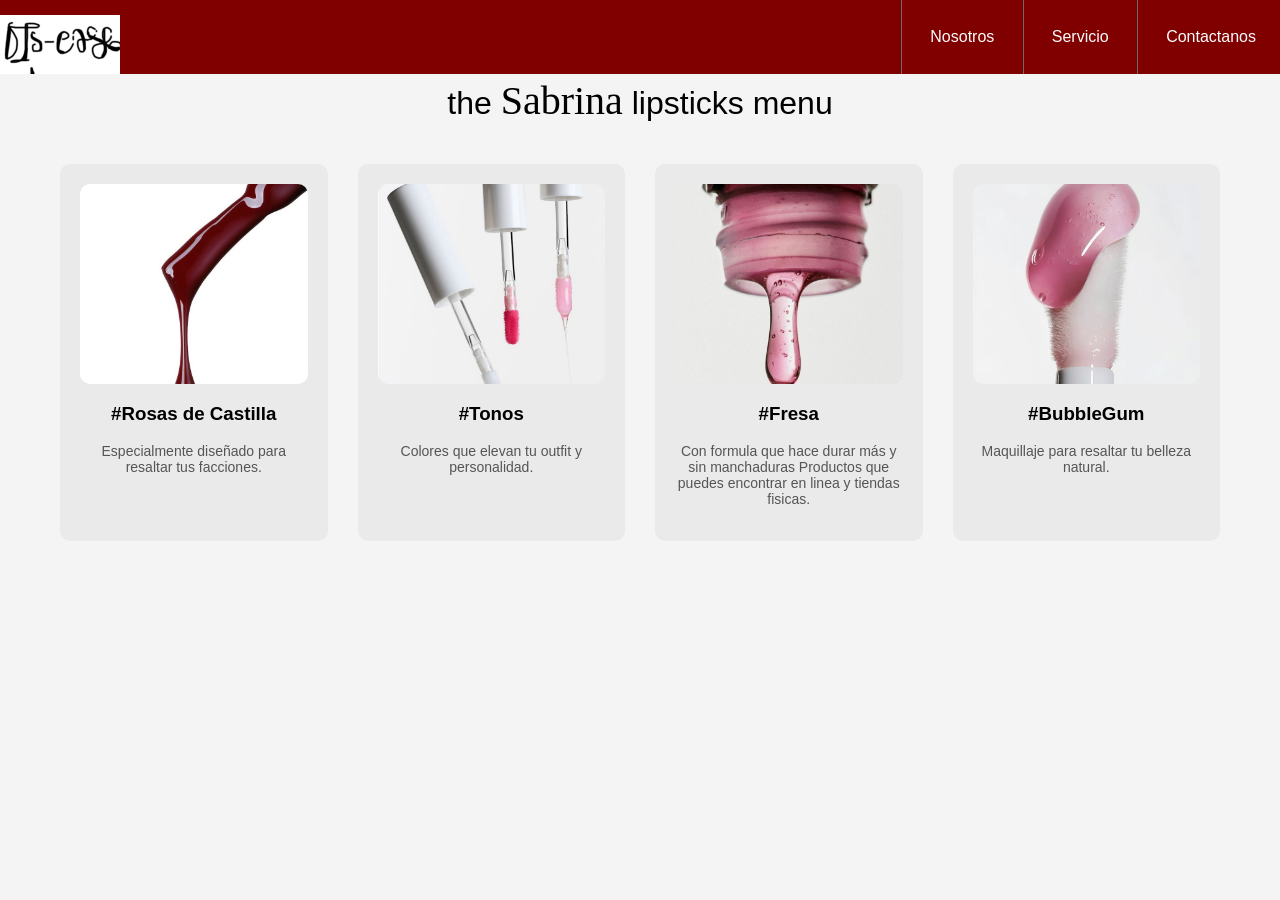
<file: index2.html>
<!DOCTYPE html>
<html>
<head>
	<meta charset="utf-8">
	<meta name="viewport" content="width=device-width, initial-scale=1">
	<title>Labiales</title>
	<link rel="stylesheet" type="text/css" href="sabrina.css">
</head>
<body>
	<header class="encabezado" role="banner">
 	<div class="contenedor">
 		<a href="#" class="logo">
 			<img src="logo.jpg" alt="logito">
 		</a>
 		<nav role ="navigation">
 			<ul>
 				<li><a href="#">Nosotros</a></li>
 				<li><a href="#">Servicio</a></li>
 				<li><a href="#">Contactanos</a></li>
 			</ul>
 		</nav>
 	</div>
 </header>
 <section class="menu">
  <h1 class="titulo">the <span>Sabrina</span> lipsticks menu</h1>

  <div class="grid">

    <div class="card">
      <img src="rojo.jpg" alt="">
      <h3>#Rosas de Castilla</h3>
      <p>Especialmente diseñado para resaltar tus facciones.</p>
    </div>

    <div class="card">
      <img src="tonos.jpg" alt="">
      <h3>#Tonos</h3>
      <p>Colores que elevan tu outfit y personalidad.</p>
    </div>
    <div class="card">
      <img src="gota.jpg" alt="">
      <h3>#Fresa</h3>
      <p>Con formula que hace durar más y sin manchaduras
      Productos que puedes encontrar en linea y tiendas fisicas.</p>
    </div>
     <div class="card">
      <img src="pincel.jpg" alt="">
      <h3>#BubbleGum</h3>
      <p>Maquillaje para resaltar tu belleza natural.</p>
    </div>

  </div>

</section>


</body>
</html>
</file>
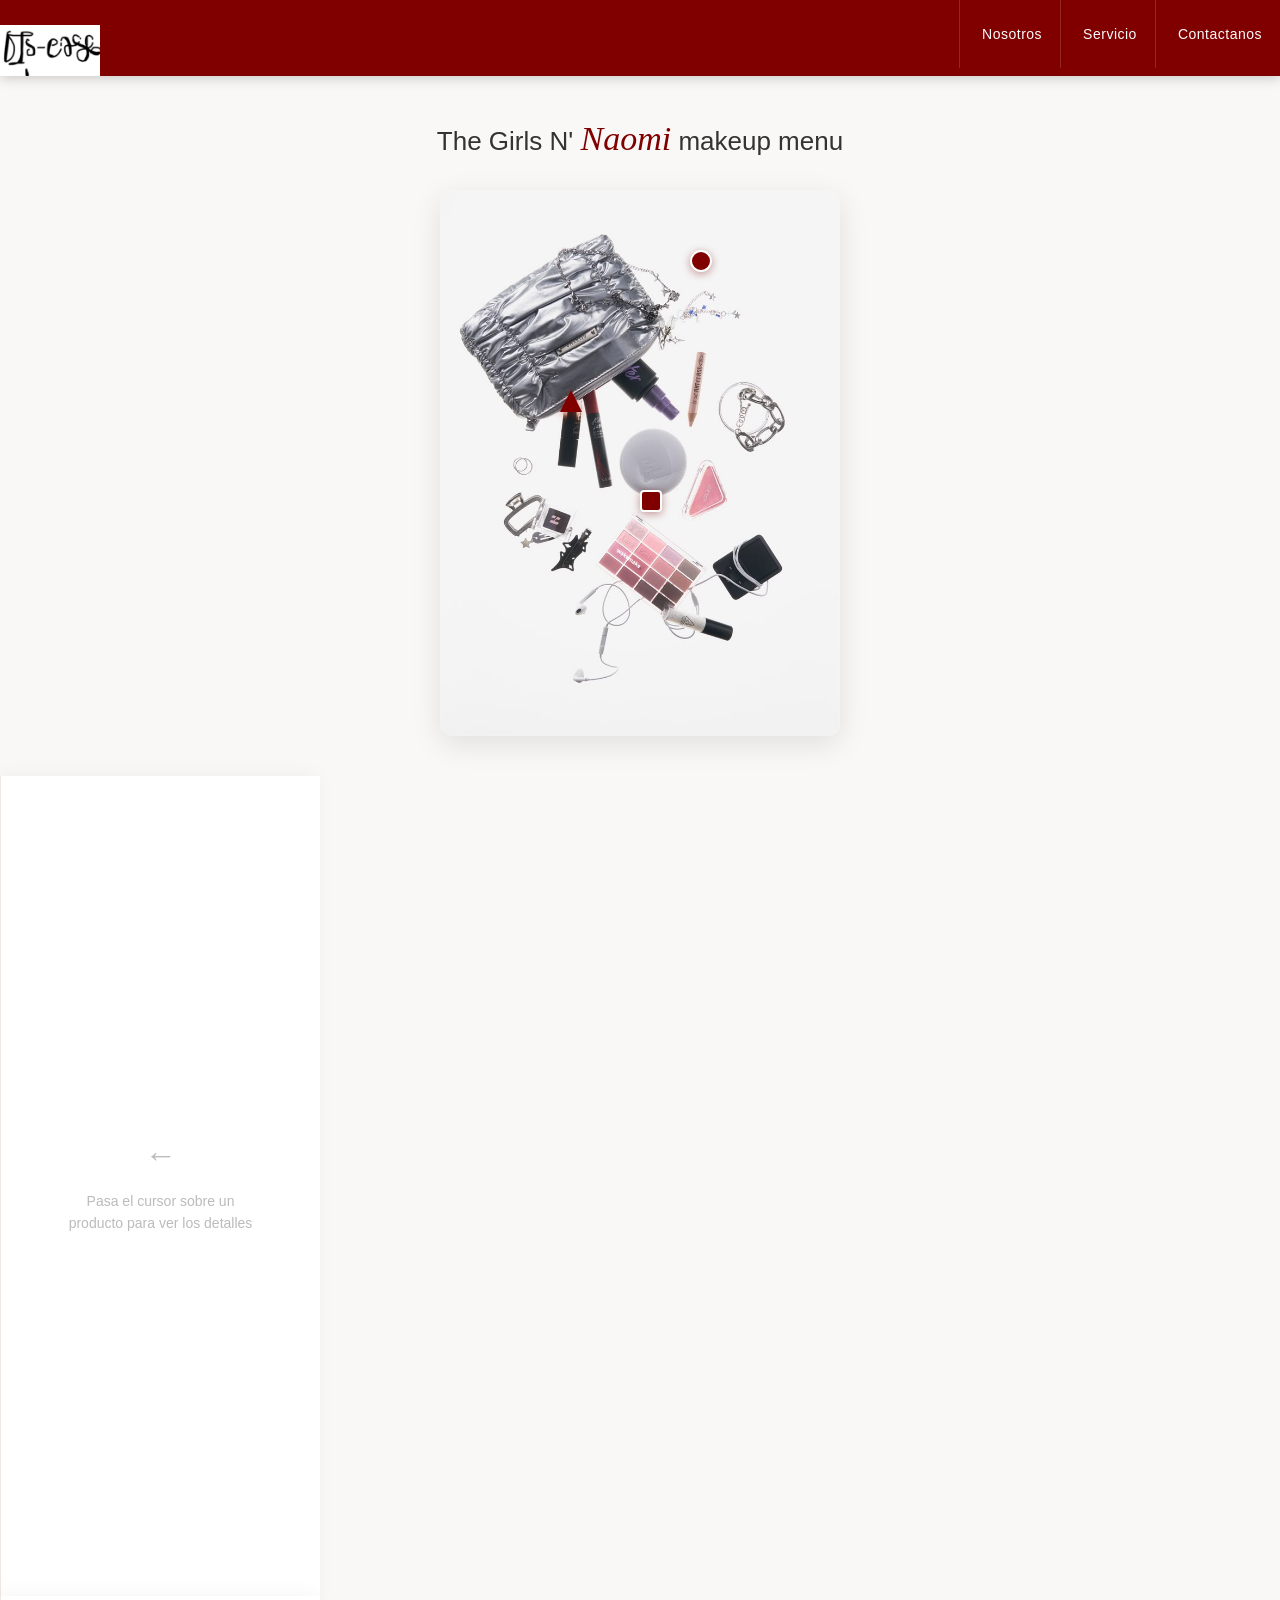
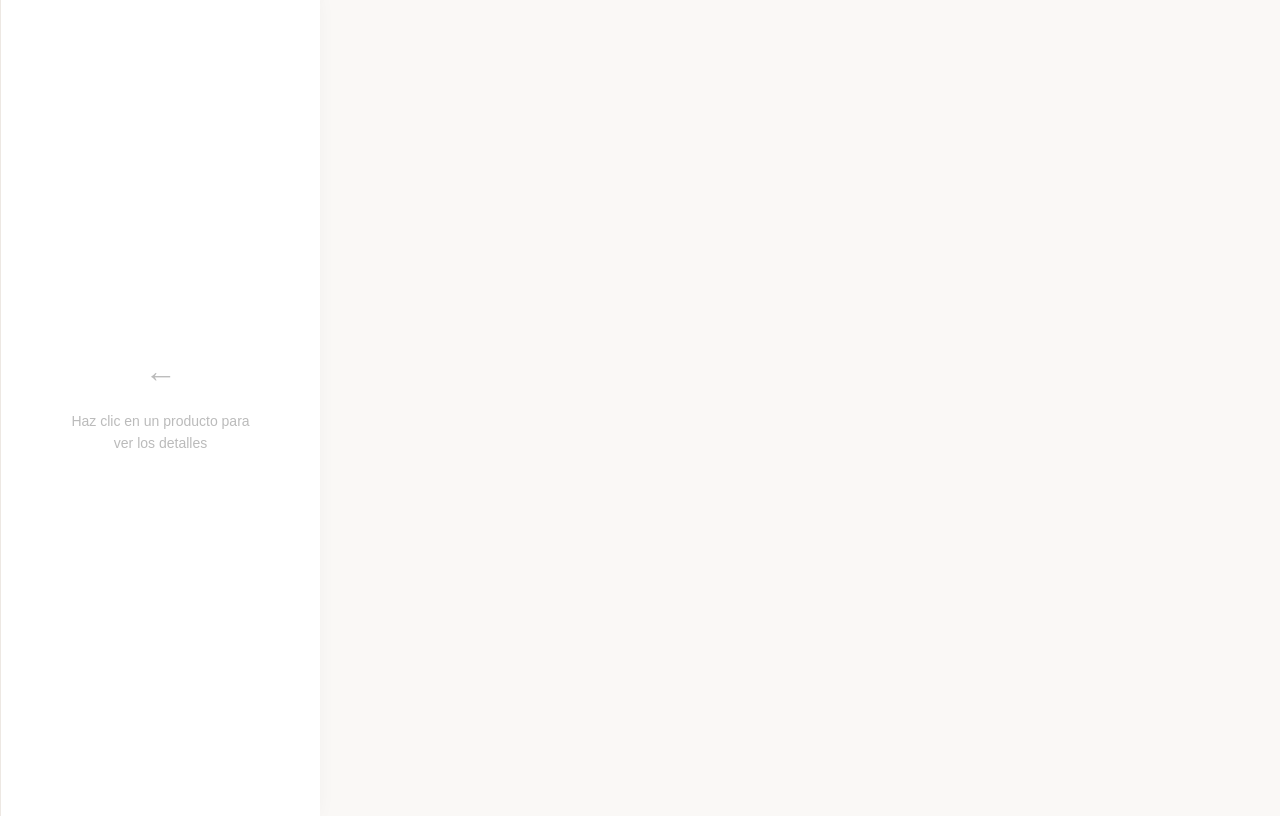
<file: index3.html>
<!DOCTYPE html>
<html>
<head>
	<meta charset="utf-8">
	<meta name="viewport" content="width=device-width, initial-scale=1">
	<title>Naomi</title>
	<link rel="stylesheet" type="text/css" href="naomi.css">
</head>
<body>
<header class="encabezado" role="banner">
 	<div class="contenedor">
 		<a href="#" class="logo">
 			<img src="logo.jpg" alt="logito">
 		</a>
 		<nav role ="navigation">
 			<ul>
 				<li><a href="#">Nosotros</a></li>
 				<li><a href="#">Servicio</a></li>
 				<li><a href="#">Contactanos</a></li>
 			</ul>
 		</nav>
 	</div>
 </header>
 
  <section class="seccion-imagen">
    <h1 class="titulo">The Girls N' <span>Naomi</span> makeup menu</h1>
 
    <div class="imagen">
      <img src="naomi.jpg" alt="productos">
 
      <div class="hotspot circulo" data-producto="bolsa">
        <div class="pulso"></div>
      </div>
 
      <div class="hotspot triangulo" data-producto="lipgloss">
        <div class="pulso"></div>
      </div>
 
      <div class="hotspot cuadrado" data-producto="paleta">
  		<div class="pulso"></div>
      </div>
    </div>
  </section>
  <aside class="panel-producto" id="panelProducto">
    <div class="panel-placeholder" id="panelPlaceholder">
      <div class="icono-flecha">←</div>
      <p>Pasa el cursor sobre un producto para ver los detalles</p>
    </div>
 
    <div class="panel-info" id="panelInfo">
      <button class="cerrar-panel" id="cerrarPanel">✕</button>
      <div class="producto-badge" id="productoBadge"></div>
      <h2 class="producto-nombre" id="productoNombre"></h2>
      <p class="producto-precio" id="productoPrecio"></p>
      <p class="producto-desc" id="productoDesc"></p>
      <div class="producto-tags" id="productoTags"></div>
      <button class="btn-agregar">Agregar al carrito</button>
    </div>
  </aside>
  <aside class="panel-producto">
 
    <div class="panel-placeholder">
      <div class="icono-flecha">&#8592;</div>
      <p>Haz clic en un producto para ver los detalles</p>
    </div>
 
    <!-- Bolsa -->
    <div class="panel-info panel-bolsa">
      <label for="prod-ninguno" class="cerrar-panel">&#10005;</label>
      <div class="producto-badge">&#10024; Nuevo</div>
      <h2 class="producto-nombre">Bolsa Plateada</h2>
      <p class="producto-precio">$450 MXN</p>
      <p class="producto-desc">Bolsa de maquillaje con acabado metálico plateado. Perfecta para llevar todos tus productos favoritos de manera organizada y con mucho estilo.</p>
      <div class="producto-tags">
        <span class="tag">Accesorios</span>
        <span class="tag">Edición limitada</span>
        <span class="tag">Plateado</span>
      </div>
      <button class="btn-agregar">Agregar al carrito</button>
    </div>
 
    <!-- Lip Gloss -->
    <div class="panel-info panel-lipgloss">
      <label for="prod-ninguno" class="cerrar-panel">&#10005;</label>
      <div class="producto-badge">&#128132; Top ventas</div>
      <h2 class="producto-nombre">Lip Gloss</h2>
      <p class="producto-precio">$120 MXN</p>
      <p class="producto-desc">Lip gloss de larga duración con acabado brillante. Fórmula hidratante que cuida tus labios mientras los embellece con un tono natural y luminoso.</p>
      <div class="producto-tags">
        <span class="tag">Labios</span>
        <span class="tag">Hidratante</span>
        <span class="tag">Brillante</span>
      </div>
      <button class="btn-agregar">Agregar al carrito</button>
    </div>
 
    <!-- Paleta -->
    <div class="panel-info panel-paleta">
      <label for="prod-ninguno" class="cerrar-panel">&#10005;</label>
      <div class="producto-badge">&#127912; Favorita</div>
      <h2 class="producto-nombre">Paleta de Sombras</h2>
      <p class="producto-precio">$300 MXN</p>
      <p class="producto-desc">Paleta de 18 sombras con tonos neutros y vibrantes. Acabados mate, shimmer y glitter para crear looks de día o de noche con una sola paleta.</p>
      <div class="producto-tags">
        <span class="tag">Ojos</span>
        <span class="tag">18 tonos</span>
        <span class="tag">Versátil</span>
      </div>
      <button class="btn-agregar">Agregar al carrito</button>
    </div>
 
</aside>
 
</main>
</div>
</body>
</html>
</file>
<file: sabrina.css>
.encabezado{ 
background: #800000; 
overflow: hidden;
position: fixed;
  top: 0;
  left: 0;
  width: 100%;
  z-index: 1000;
}
.logo{
    float: left;
    position: relative;
    top: 15px;
}
.logo img{
  width: 120px;
  height: auto;
}
.encabezado nav{ 
float: right; 
}
.encabezado nav ul{ 
margin: 0;
padding: 0;
list-style: none;
}
.encabezado nav ul li{ 
display: inline-block;
margin-right: -4px;
}
.encabezado nav ul li a{ 
display: block;
color: #fafbfd;
padding: 28px;
border-left: 1px solid #696969;
text-decoration: none;
}
.encabezado nav ul li a:hover{ 
background: #800000;
}
body{
  margin: 0;
  font-family: Arial, sans-serif;
  background: #f4f4f4;
}

.menu{
  text-align: center;
  padding: 50px 20px;
}

.titulo{
  font-size: 32px;
  font-weight: 300;
}

.titulo span{
  font-family: cursive;
  font-size: 40px;
}

.grid{
  display: grid;
  grid-template-columns: repeat(auto-fit, minmax(220px, 1fr));
  gap: 30px;
  margin-top: 40px;
  padding: 0 40px;
}

.card{
  background: #eaeaea;
  padding: 20px;
  border-radius: 10px;
  transition: 0.3s;
}

.card img{
  width: 100%;
  height: 200px;
  object-fit: cover;
  border-radius: 10px;
}

.card h3{
  margin-top: 15px;
}

.card p{
  font-size: 14px;
  color: #555;
}

.card:hover{
  transform: translateY(-10px);
  box-shadow: 0 10px 25px rgba(0,0,0,0.2);
}
</file>
<file: naomi.css>
.encabezado{ 
background: #800000; 
overflow: hidden;
position: fixed;
  top: 0;
  left: 0;
  width: 100%;
  z-index: 1000;
}
.logo{
    float: left;
    position: relative;
    top: 15px;
}
.logo img{
  width:120px;
  height: auto;
}
.encabezado nav{ 
float: right; 
}
.encabezado nav ul{ 
margin: 0;
padding: 0;
list-style: none;
}
.encabezado nav ul li{ 
display: inline-block;
margin-right: -4px;
}
.encabezado nav ul li a{ 
display: block;
color: #fafbfd;
padding: 28px;
border-left: 1px solid #696969;
text-decoration: none;
}
.encabezado nav ul li a:hover{ 
background: #800000;
}
.titulo{
  font-size: 32px;
  font-weight: 300;
}

.titulo span{
  font-family: cursive;
  font-size: 40px;
}
/* ── Reset & Base ── */
*, *::before, *::after { box-sizing: border-box; margin: 0; padding: 0; }

/* Ocultar los radio buttons */
input[type="radio"] { display: none; }

body {
  background: #faf8f6;
  font-family: 'DM Sans', Arial, sans-serif;
  min-height: 100vh;
  padding-top: 80px;
}

/* ── Header ── */
.encabezado {
  background: #800000;
  position: fixed;
  top: 0; left: 0;
  width: 100%;
  z-index: 1000;
  box-shadow: 0 2px 12px rgba(0,0,0,0.2);
}
.contenedor-nav {
  max-width: 1200px;
  margin: 0 auto;
  padding: 0 24px;
  display: flex;
  align-items: center;
  justify-content: space-between;
}
.logo { display: block; padding: 10px 0; }
.logo img { width: 100px; height: auto; display: block; }

.encabezado nav ul { list-style: none; display: flex; }
.encabezado nav ul li a {
  display: block;
  color: #fafbfd;
  padding: 26px 22px;
  border-left: 1px solid rgba(255,255,255,0.15);
  text-decoration: none;
  font-size: 14px;
  letter-spacing: 0.5px;
  transition: background 0.2s;
}
.encabezado nav ul li a:hover { background: rgba(255,255,255,0.1); }

.pagina {
  display: flex;
  align-items: stretch;
  min-height: calc(100vh - 80px);
}

.seccion-imagen {
  flex: 1;
  display: flex;
  flex-direction: column;
  align-items: center;
  justify-content: center;
  padding: 40px 20px;
}

.titulo {
  font-family: 'DM Sans', sans-serif;
  font-size: 26px;
  font-weight: 300;
  color: #333;
  margin-bottom: 32px;
  text-align: center;
}
.titulo span {
  font-family: 'Playfair Display', cursive;
  font-size: 34px;
  font-style: italic;
  color: #800000;
}
.imagen {
  position: relative;
  display: inline-block;
}
.imagen img {
  width: 400px;
  height: auto;
  display: block;
  border-radius: 12px;
  box-shadow: 0 8px 30px rgba(0,0,0,0.1);
}

.hotspot {
  position: absolute;
  cursor: pointer;
  transition: transform 0.2s;
}
.hotspot:hover { transform: scale(1.25); }

.circulo {
  width: 22px; height: 22px;
  background: #800000;
  border-radius: 50%;
  border: 2px solid white;
  top: 60px; left: 250px;
  box-shadow: 0 2px 8px rgba(128,0,0,0.4);
  animation: pulsar 2s infinite;
}
.triangulo {
  width: 0; height: 0;
  border-left: 11px solid transparent;
  border-right: 11px solid transparent;
  border-bottom: 22px solid #800000;
  top: 200px; left: 120px;
  filter: drop-shadow(0 2px 4px rgba(128,0,0,0.4));
}
.cuadrado {
  width: 22px; height: 22px;
  background: #800000;
  border: 2px solid white;
  border-radius: 4px;
  top: 300px; left: 200px;
  box-shadow: 0 2px 8px rgba(128,0,0,0.4);
  animation: pulsar 2s infinite;
}

@keyframes pulsar {
  0%   { box-shadow: 0 0 0 0px rgba(128,0,0,0.5); }
  70%  { box-shadow: 0 0 0 10px rgba(128,0,0,0); }
  100% { box-shadow: 0 0 0 0px rgba(128,0,0,0); }
}


.panel-producto {
  width: 320px;
  min-width: 320px;
  background: white;
  border-left: 1px solid #ede8e3;
  display: flex;
  flex-direction: column;
  justify-content: center;
  padding: 40px 28px;
  position: sticky;
  top: 80px;
  align-self: flex-start;
  min-height: calc(100vh - 80px);
  box-shadow: -4px 0 20px rgba(0,0,0,0.05);
}


.panel-placeholder {
  display: flex;
  flex-direction: column;
  align-items: center;
  gap: 16px;
  color: #bbb;
  text-align: center;
}
.icono-flecha {
  font-size: 32px;
  animation: oscilar 2s ease-in-out infinite;
}
@keyframes oscilar {
  0%, 100% { transform: translateX(0); }
  50%       { transform: translateX(-8px); }
}
.panel-placeholder p { font-size: 14px; line-height: 1.6; max-width: 200px; }


.panel-info {
  display: none;
  flex-direction: column;
  gap: 16px;
}


#prod-bolsa:checked   ~ .pagina .panel-bolsa,
#prod-lipgloss:checked ~ .pagina .panel-lipgloss,
#prod-paleta:checked  ~ .pagina .panel-paleta {
  display: flex;
  animation: entrar 0.35s ease forwards;
}

#prod-bolsa:checked   ~ .pagina .panel-placeholder,
#prod-lipgloss:checked ~ .pagina .panel-placeholder,
#prod-paleta:checked  ~ .pagina .panel-placeholder {
  display: none;
}

@keyframes entrar {
  from { opacity: 0; transform: translateX(20px); }
  to   { opacity: 1; transform: translateX(0); }
}

.cerrar-panel {
  align-self: flex-end;
  font-size: 18px;
  color: #aaa;
  cursor: pointer;
  transition: color 0.2s;
  line-height: 1;
  margin-bottom: -8px;
}
.cerrar-panel:hover { color: #800000; }

.producto-badge {
  display: inline-block;
  background: #fff0f0;
  color: #800000;
  font-size: 12px;
  font-weight: 500;
  padding: 4px 12px;
  border-radius: 20px;
  border: 1px solid #f5c6c6;
  width: fit-content;
}
.producto-nombre {
  font-family: 'Playfair Display', serif;
  font-size: 28px;
  color: #1a1a1a;
  line-height: 1.2;
}
.producto-precio {
  font-size: 22px;
  font-weight: 500;
  color: #800000;
}
.producto-desc {
  font-size: 14px;
  color: #666;
  line-height: 1.7;
  border-top: 1px solid #f0ebe5;
  padding-top: 16px;
}
.producto-tags { display: flex; flex-wrap: wrap; gap: 8px; }
.tag {
  font-size: 11px;
  background: #f5f0ee;
  color: #555;
  padding: 4px 10px;
  border-radius: 20px;
}
.btn-agregar {
  margin-top: 8px;
  background: #800000;
  color: white;
  border: none;
  padding: 14px 24px;
  border-radius: 8px;
  font-family: 'DM Sans', sans-serif;
  font-size: 14px;
  font-weight: 500;
  cursor: pointer;
  letter-spacing: 0.5px;
  transition: background 0.2s, transform 0.15s;
}
.btn-agregar:hover { background: #600000; transform: translateY(-1px); }
.btn-agregar:active { transform: translateY(0); }
</file>
